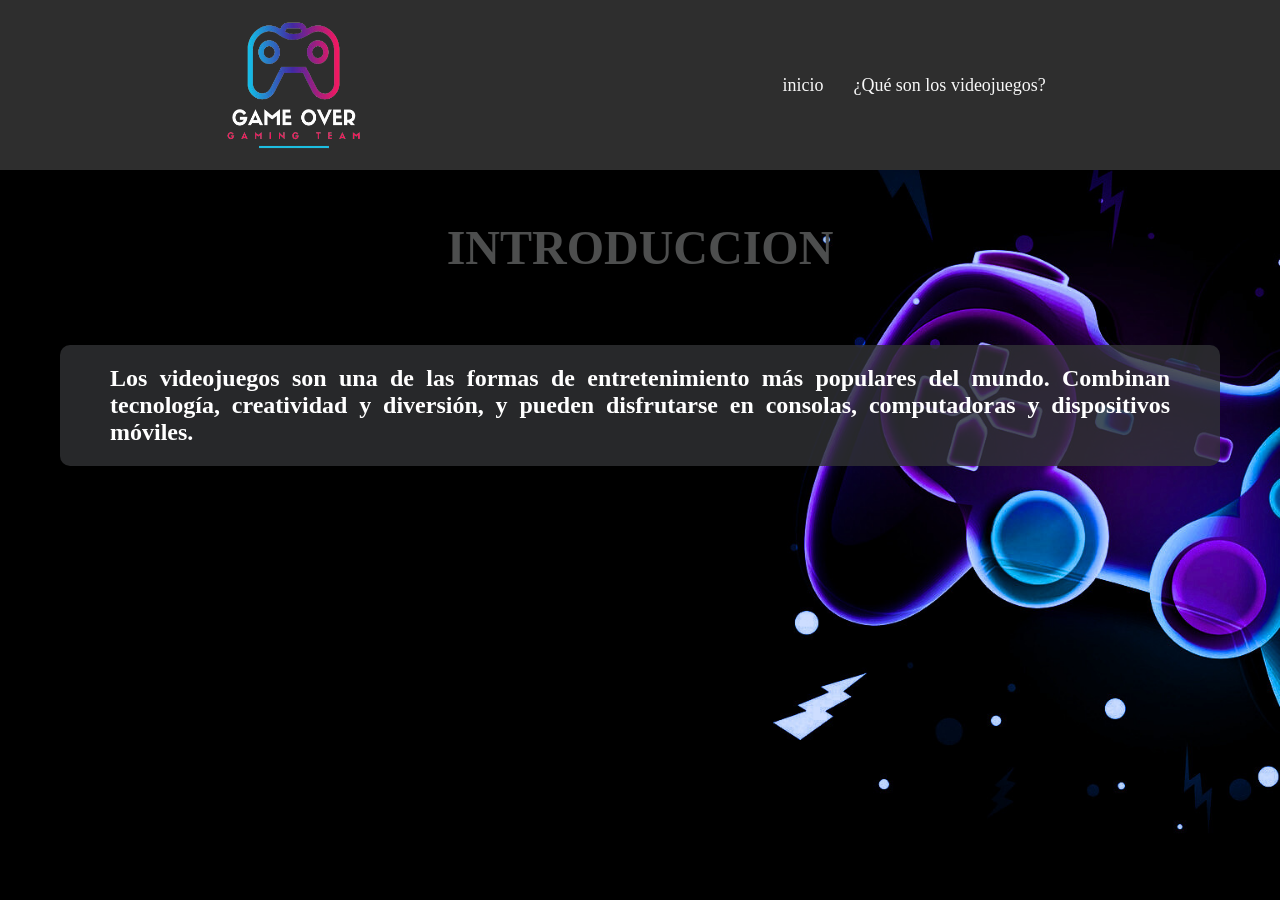
<file: index.html>
<!DOCTYPE html>
<html lang="es">
<head>
    <meta charset="UTF-8">
    <meta name="viewport" content="width=device-width, initial-scale=1.0">
    <link rel="stylesheet" href="style.css">
    <title>Roblox - Inicio</title>
</head>
<body>
    <header>
        <img src="LOGO.png" alt="Roblox Logo">
        <nav>
            <div class="navegacion">
                <ul>
                    <li><a href="index.html">inicio</a></li>
                    <li><a href="roblox.html">¿Qué son los videojuegos?</a>
                        <ul>
                            <li><a href="creacion.html">Plataformas de videojuegos</a></li>
                            <li><a href="jugar.html">Tipos de videojuegos</a></li>
                        </ul>
                    </li>
                </ul>
            </div>
        </nav>
    </header>

    <main>
        <h1><b>INTRODUCCION</b></h1>
        <div class="contenido">
            <table width="100%" align="center">
                <tr>
                    <td width="25%">
                        <h2>
                            <p>Los videojuegos son una de las formas de entretenimiento más populares del mundo. Combinan tecnología, creatividad y diversión, y pueden disfrutarse en consolas, computadoras y dispositivos móviles.</p>
                        </h2>
                    </td>
                </tr>
            </table>
        </div>
    </main>
</body>
</html>
</file>
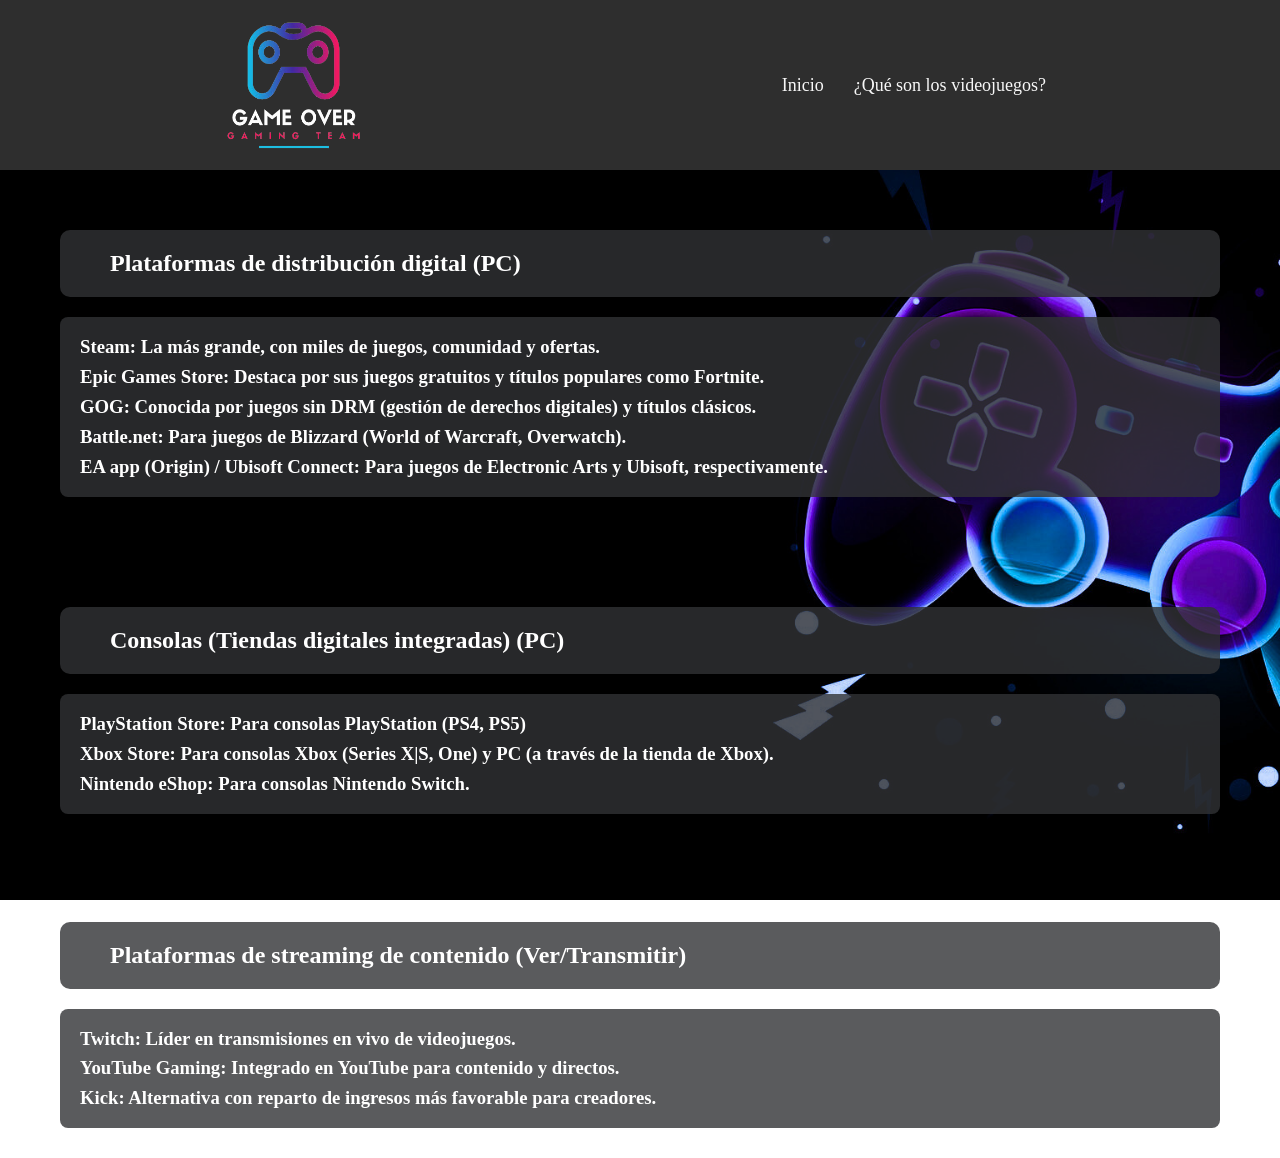
<file: creacion.html>
<!DOCTYPE html>
<html lang="es">
<head>
    <meta charset="UTF-8">
    <meta name="viewport" content="width=device-width, initial-scale=1.0">
    <link rel="stylesheet" href="style.css">
    <title>Creación de Roblox</title>
</head>
<body>
    <header>
        <img src="LOGO.png" alt="Roblox Logo">
        <nav>
            <div class="navegacion">
                <ul>
                    <li><a href="index.html">Inicio</a></li>
                    <li><a href="roblox.html">¿Qué son los videojuegos?</a>
                        <ul>
                            <li><a href="creacion.html">Plataformas de videojuegos</a></li>
                            <li><a href="jugar.html">Tipos de videojuegos</a></li>
                        </ul>
                    </li>
                </ul>
            </div>
        </nav>
    </header>

    <main>
        <div class="videojuegostex">
            <h2>Plataformas de distribución digital (PC)</h2>
            
            <h3><ul>Steam: La más grande, con miles de juegos, comunidad y ofertas.</ul>
            
            <ul>Epic Games Store: Destaca por sus juegos gratuitos y títulos populares como Fortnite.</ul>
            
            <ul>GOG: Conocida por juegos sin DRM (gestión de derechos digitales) y títulos clásicos.</ul>
            
            <ul>Battle.net: Para juegos de Blizzard (World of Warcraft, Overwatch).</ul>

            <ul>EA app (Origin) / Ubisoft Connect: Para juegos de Electronic Arts y Ubisoft, respectivamente.</ul></h3>
        </div>
    </main>
    <main>
        <div class="videojuegostex">
            <h2>Consolas (Tiendas digitales integradas) (PC)</h2>
            
            <h3><ul>PlayStation Store: Para consolas PlayStation (PS4, PS5)</ul>
            
            <ul>Xbox Store: Para consolas Xbox (Series X|S, One) y PC (a través de la tienda de Xbox).</ul>
            
            <ul>Nintendo eShop: Para consolas Nintendo Switch. </ul>
            
        </div>
    </main>
    main>
        <div class="videojuegostex">
            <h2>Plataformas de streaming de contenido (Ver/Transmitir)</h2>
            
            <h3><ul>Twitch: Líder en transmisiones en vivo de videojuegos.</ul>
            
            <ul>YouTube Gaming: Integrado en YouTube para contenido y directos.</ul>
            
            <ul>Kick: Alternativa con reparto de ingresos más favorable para creadores. </ul>
            
        </div>
    </main>
</body>
</html>
</file>
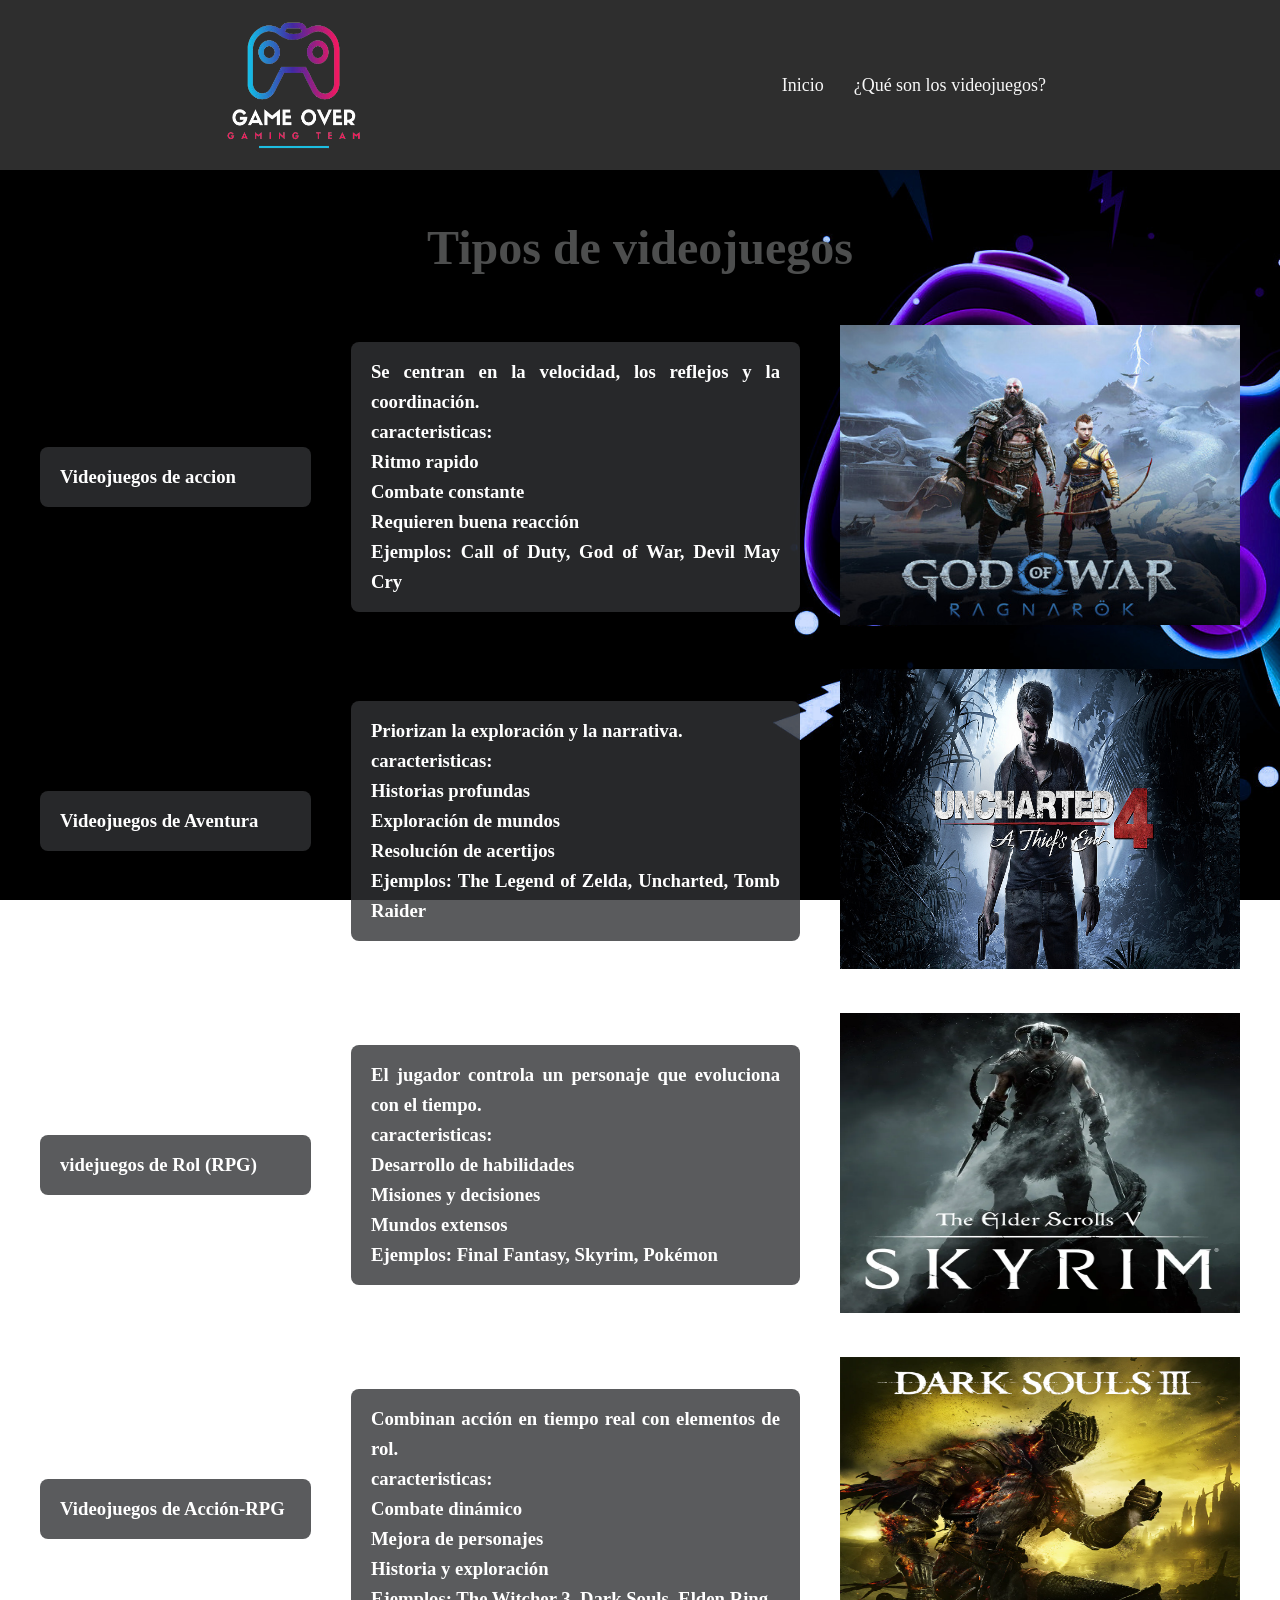
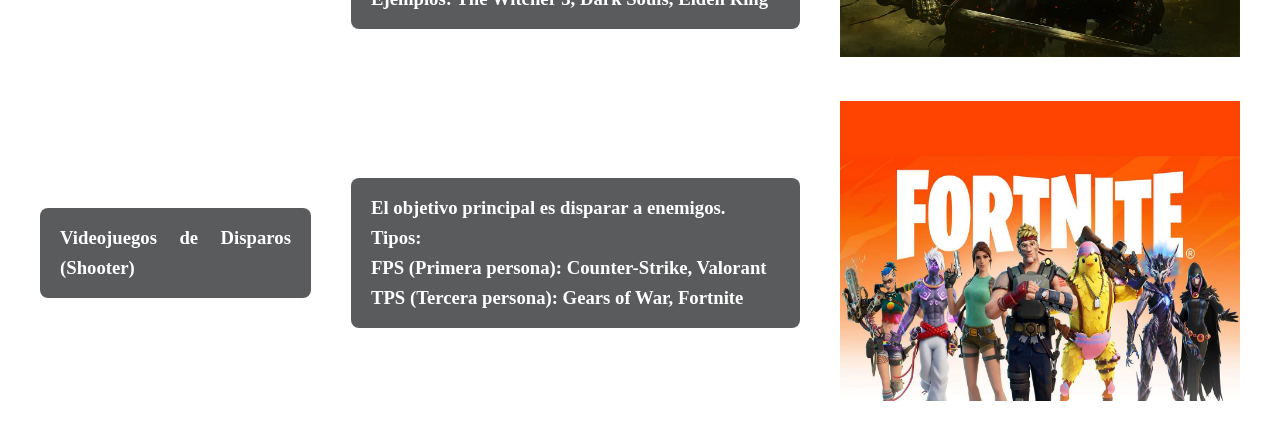
<file: jugar.html>
<!DOCTYPE html>
<html lang="es">
<head>
    <meta charset="UTF-8">
    <meta name="viewport" content="width=device-width, initial-scale=1.0">
    <link rel="stylesheet" href="style.css">
    <title>Tipos de Juegos</title>
</head>
<body>
    <header>
        <img src="LOGO.png" alt="Roblox Logo">
        <nav>
            <div class="navegacion">
                <ul>
                    <li><a href="index.html">Inicio</a></li>
                    <li><a href="roblox.html">¿Qué son los videojuegos?</a>
                        <ul>
                            <li><a href="creacion.html">Plataformas de videojuegos</a></li>
                            <li><a href="jugar.html">Tipos de videojuegos</a></li>
                        </ul>
                    </li>
                </ul>
            </div>
        </nav>
    </header>

    <main>
        <div class="videojeugos">
            <h1>Tipos de videojuegos</h1>
            
            <table width="100%" align="center" class="tabladejuegos">
                <tr>
                    <td><h3>Videojuegos de accion</h3></td>
                    <td><h3>Se centran en la velocidad, los reflejos y la coordinación.
                    <ul>caracteristicas:</ul>
                    <ul>Ritmo rapido</ul>
                    <ul>Combate constante</ul>
                    <ul>Requieren buena reacción</ul>
                    <ul>Ejemplos: Call of Duty, God of War, Devil May Cry</ul>
                    </h3></td>
                    <td width="25%" align="center">
                        <img src="god-of-war-ragnarok-26495.jpg" width="400px" height="300px" alt="Doors - Juego de Terror">
                    </td>
                </tr>

                <tr>
                    <td><h3>Videojuegos de Aventura</h3></td>
                    <td><h3>Priorizan la exploración y la narrativa.
                    <ul>caracteristicas:</ul>
                    <ul>Historias profundas</ul>
                    <ul>Exploración de mundos</ul>
                    <ul>Resolución de acertijos</ul>
                    <ul>Ejemplos: The Legend of Zelda, Uncharted, Tomb Raider</ul>
                    </h3></td>
                    <td width="25%" align="center">
                        <img src="Uncharted-4-.jpg" width="400px" height="300px" alt="Adopt Me - Simulador">
                    </td>
                </tr>

                <tr>
                    <td><h3>videjuegos de Rol (RPG)</h3></td>
                    <td><h3>El jugador controla un personaje que evoluciona con el tiempo.
                    <ul>caracteristicas:</ul>
                    <ul>Desarrollo de habilidades</ul>
                    <ul>Misiones y decisiones</ul>
                    <ul>Mundos extensos</ul>
                    <ul>Ejemplos: Final Fantasy, Skyrim, Pokémon</ul>
                    </h3></td>
                    <td width="25%" align="center">
                        <img src="elder-scrolls-skyrim-button-2017-1629409446732.webp" width="400px" height="300px" alt="Brookhaven - Juego de Rol">
                    </td>
                </tr>

                <tr>
                    <td><h3>Videojuegos de Acción-RPG</h3></td>
                    <td><h3>Combinan acción en tiempo real con elementos de rol.
                    <ul>caracteristicas:</ul>
                    <ul>Combate dinámico</ul>
                    <ul>Mejora de personajes</ul>
                    <ul>Historia y exploración</ul>
                    <ul>Ejemplos: The Witcher 3, Dark Souls, Elden Ring</ul>
                    </h3></td>
                    <td width="25%" align="center">
                        <img src="v8JlD8KcQUtTqaLBmpFnj1ESRR5zMkLk.webp" width="400px" height="300px" alt="Adopt Me - Simulador">
                    </td>
                </tr>

                <tr>
                    <td><h3>Videojuegos de Disparos (Shooter)</h3></td>
                    <td><h3>El objetivo principal es disparar a enemigos.
                    <ul>Tipos:</ul>
                    <ul>FPS (Primera persona): Counter-Strike, Valorant</ul>
                    <ul>TPS (Tercera persona): Gears of War, Fortnite</ul>
                    </h3></td>
                    <td width="25%" align="center">
                        <img src="1366_2000.jpeg" width="400px" height="300px" alt="Adopt Me - Simulador">
                    </td>
                </tr>
            </table>
        </div>
    </main>
</body>
</file>
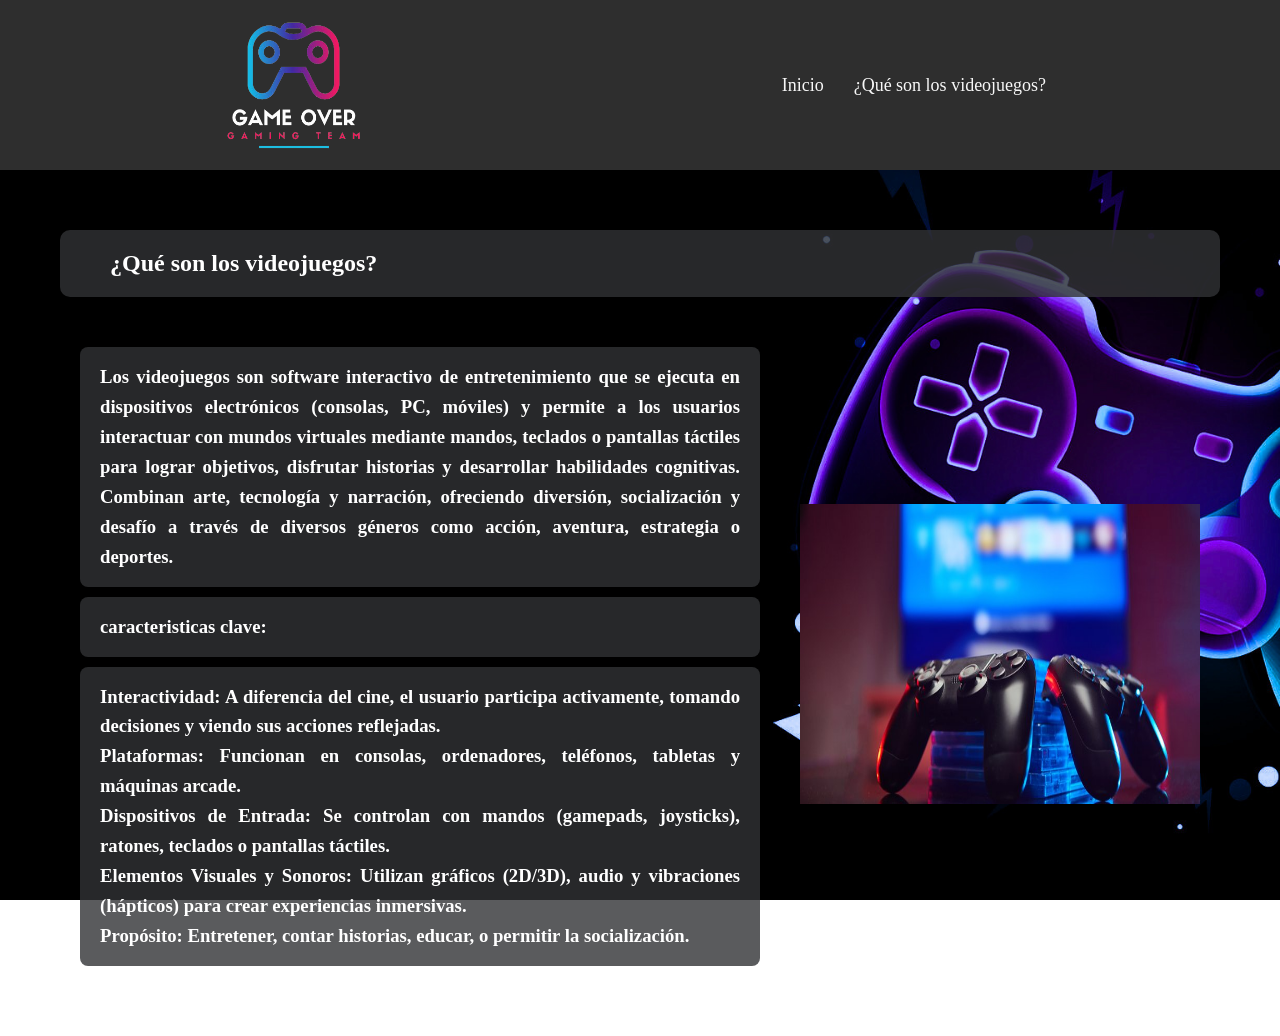
<file: roblox.html>
<!DOCTYPE html>
<html lang="es">
<head>
    <meta charset="UTF-8">
    <meta name="viewport" content="width=device-width, initial-scale=1.0">
    <link rel="stylesheet" href="style.css">
    <title>¿Qué es Roblox?</title>
</head>
<body>
    <header>
        <img src="LOGO.png" alt="Roblox Logo">
        <nav>
            <div class="navegacion">
                <ul>
                    <li><a href="index.html">Inicio</a></li>
                    <li><a href="roblox.html">¿Qué son los videojuegos?</a>
                        <ul>
                            <li><a href="creacion.html">Plataformas de videojuegos</a></li>
                            <li><a href="jugar.html">Tipos de videojuegos</a></li>
                        </ul>
                    </li>
                </ul>
            </div>
        </nav>
    </header>

    <main>
        <div class="videojuegostex">
            <h2>¿Qué son los videojuegos?</h2>
            <table width="100%" align="center">
                <tr>
                    <td>
                        <h3>Los videojuegos son software interactivo de entretenimiento que se ejecuta en dispositivos electrónicos (consolas, PC, móviles) y permite a los usuarios interactuar con mundos virtuales mediante mandos, teclados o pantallas táctiles para lograr objetivos, disfrutar historias y desarrollar habilidades cognitivas. Combinan arte, tecnología y narración, ofreciendo diversión, socialización y desafío a través de diversos géneros como acción, aventura, estrategia o deportes. </h3>
                        <h3>caracteristicas clave:</h3>
                        <h3>
                            <ul>Interactividad: A diferencia del cine, el usuario participa activamente, tomando decisiones y viendo sus acciones reflejadas.</ul>
                            <ul>Plataformas: Funcionan en consolas, ordenadores, teléfonos, tabletas y máquinas arcade.</ul>
                            <ul>Dispositivos de Entrada: Se controlan con mandos (gamepads, joysticks), ratones, teclados o pantallas táctiles.</ul>
                            <ul>Elementos Visuales y Sonoros: Utilizan gráficos (2D/3D), audio y vibraciones (hápticos) para crear experiencias inmersivas.</ul>
                            <ul>Propósito: Entretener, contar historias, educar, o permitir la socialización. </ul>
                        </h3>
                    </td>
                    <td width="25%" align="center">
                        <img src="jeugos.jpg" width="400px" height="300px" alt="Personajes de Roblox">
                    </td>
                </tr>
            </table>
        </div>
    </main>
</body>
</file>
<file: style.css>
* {
    padding: 0px;
    margin: 0px;
    box-sizing: border-box;
}

body {
    background-color: rgb(241, 241, 241);
    background: url(Diseño\ sin\ título.png);
    min-height: 100vh;
    background-size: cover;
    background-attachment: fixed;
    font-family: 'Times New Roman', Times, serif;
}


header {
    background-color: rgb(46, 46, 46);
    display: flex;
    align-items: center;
    justify-content: space-around;
    padding: 10px 20px;
}

header img {
    width: 150px;
    height: 150px;
}


.navegacion {
    margin: auto;
    font-family: 'Times New Roman', Times, serif;
}


ul {
    list-style: none;
    padding: 0;
    margin: 0;
}

ul li {
    list-style: none;
    float: left;
    position: relative;
}

ul li a {
    text-decoration: none;
    color: rgb(247, 247, 247);
    padding: 10px 15px;
    background-color: rgb(46, 46, 46);
    display: block;
    font-size: 18px;
}

ul li a:hover {
    color:#979494;
    background:hsl(240, 2%, 20%);
    box-shadow: 0 0 20px #565657, 0 0 40px #1005aa, 0 0 40px ;
}


ul li ul {
    display: none;
    position: absolute;
    min-width: 200px;
    top: 100%;
    left: 0;
    z-index: 1000;
}

ul li ul li {
    float: none;
    width: 100%;
}

ul li:hover > ul {
    display: block;
}


ul li ul li ul {
    right: -200px;
    top: 0px;
    left: auto;
}


main {
    padding: 20px;
}

h1 {
    text-align: center;
    color: rgb(77, 78, 78);
    font-size: 48px;
    margin: 30px 0;
    text-shadow: 2px 2px 4px rgba(0, 0, 0, 0.5);
}

h2 {
    padding: 20px 50px;
    text-align: justify;
    color: rgb(255, 255, 255);
    background-color: rgba(49, 51, 53, 0.8);
    margin: 20px 0;
    border-radius: 10px;
}

h3 {
    text-align: justify;
    padding: 15px 20px;
    color: rgb(255, 255, 255);
    background-color: rgba(49, 51, 53, 0.8);
    margin: 10px 0;
    border-radius: 8px;
    line-height: 1.6;
}


table {
    padding: 20px;
    width: 100%;
    border-collapse: collapse;
}

table td {
    padding: 20px;
    vertical-align: middle;
}

.tabladejuegos tr {
    margin-bottom: 30px;
}

.tabla-juegos td img {
    width: 400px;
    height: 300px;
    border-radius: 10px;
    box-shadow: 0 4px 8px rgba(0, 0, 0, 0.3);
}

.contenido {
    max-width: 1200px;
    margin: 0 auto;
}

.videojuegostex {
    max-width: 1200px;
    margin: 0 auto;
    padding: 20px;
}


@media (max-width: 768px) {
    header {
        flex-direction: column;
    }
    
    ul li {
        float: none;
        width: 100%;
    }
    
    ul li ul {
        position: static;
        width: 100%;
    }
    
    table td {
        display: block;
        width: 100% !important;
    }
    
    .tabla-juegos td img {
        width: 100%;
        height: auto;
    }
}
</file>
